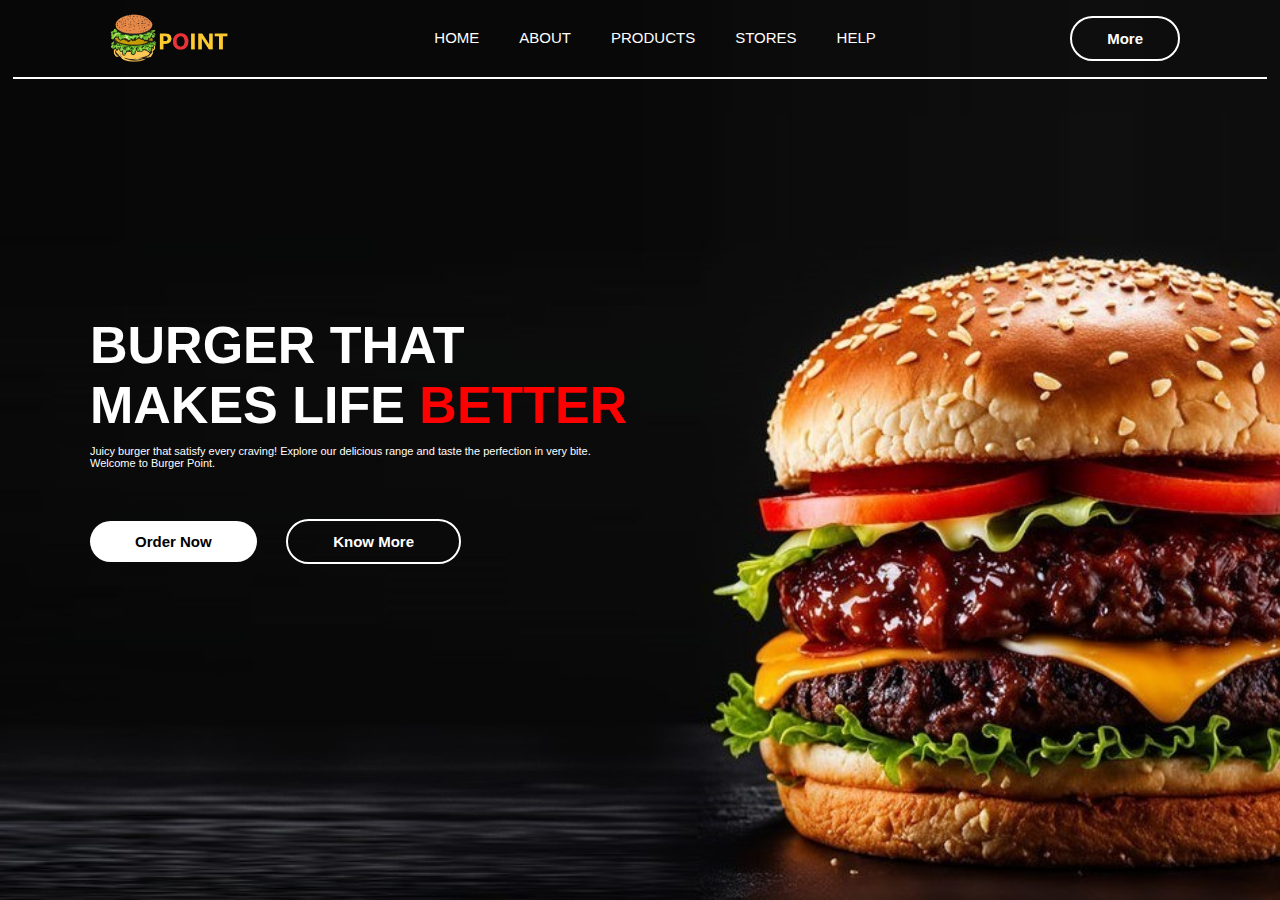
<file: Burger Point/index.html>
<!DOCTYPE html>
<html lang="en">
<head>
    <meta charset="UTF-8">
    <meta name="viewport" content="width=device-width, initial-scale=1.0">
    <title>FAST Code - Burger Point</title>
    <link rel="stylesheet" href="style.css">
</head>
<body>
    <div class="hero">
        <nav>
            <img src="./images/burger_logo.png"  class="logo">

            <ul>
                <li><a href="#">Home</a></li>
                <li><a href="#">About</a></li>
                <li><a href="#">Products</a></li>
                <li><a href="#">stores</a></li>
                <li><a href="#">Help</a></li>
            </ul>

            <button>More</button>
        </nav>

        <div class="content">
            <h2>Burger that <br> makes life <span>Better</span> </h2>
            <p>Juicy burger that satisfy every craving! Explore our delicious range and taste the perfection in very bite. <br> Welcome to Burger Point.</p>

            <button>Order Now</button>
            <button class="know_more">Know More</button>
        </div>
    </div>

    </div>
</body>
</html>
</file>
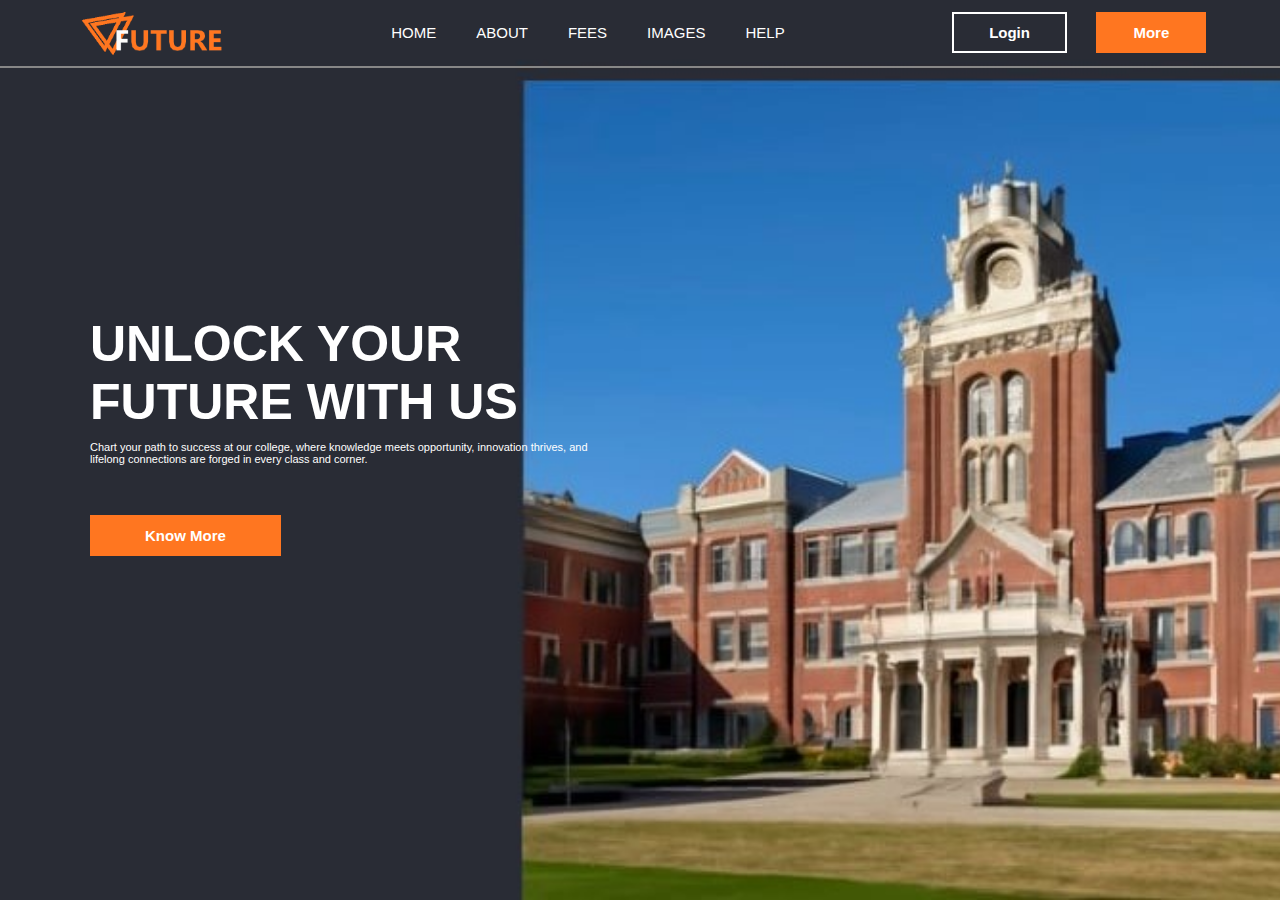
<file: Future/index.html>
<!DOCTYPE html>
<html lang="en">
<head>
    <meta charset="UTF-8">
    <meta name="viewport" content="width=device-width, initial-scale=1.0">
    <title>FAST Code - Future</title>
    <link rel="stylesheet" href="style.css">
</head>
<body>
    <div class="hero">
        <nav>
            <img src="./images/future_logo.png"  class="logo">

            <ul>
                <li><a href="#">Home</a></li>
                <li><a href="#">About</a></li>
                <li><a href="#">Fees</a></li>
                <li><a href="#">Images</a></li>
                <li><a href="#">Help</a></li>
            </ul>

            <div>
                <button class="login">Login</button>
                <button>More</button>
            </div>
        </nav>

        <div class="content">
            <h2>Unlock Your <br> Future With us</h2>
            <p>Chart your path to success at our college, where knowledge meets opportunity, innovation thrives, and <br> lifelong connections are forged in every class and corner.</p>

            <button>Know More</button>
        </div>
    </div>
</body>
</html>
</file>
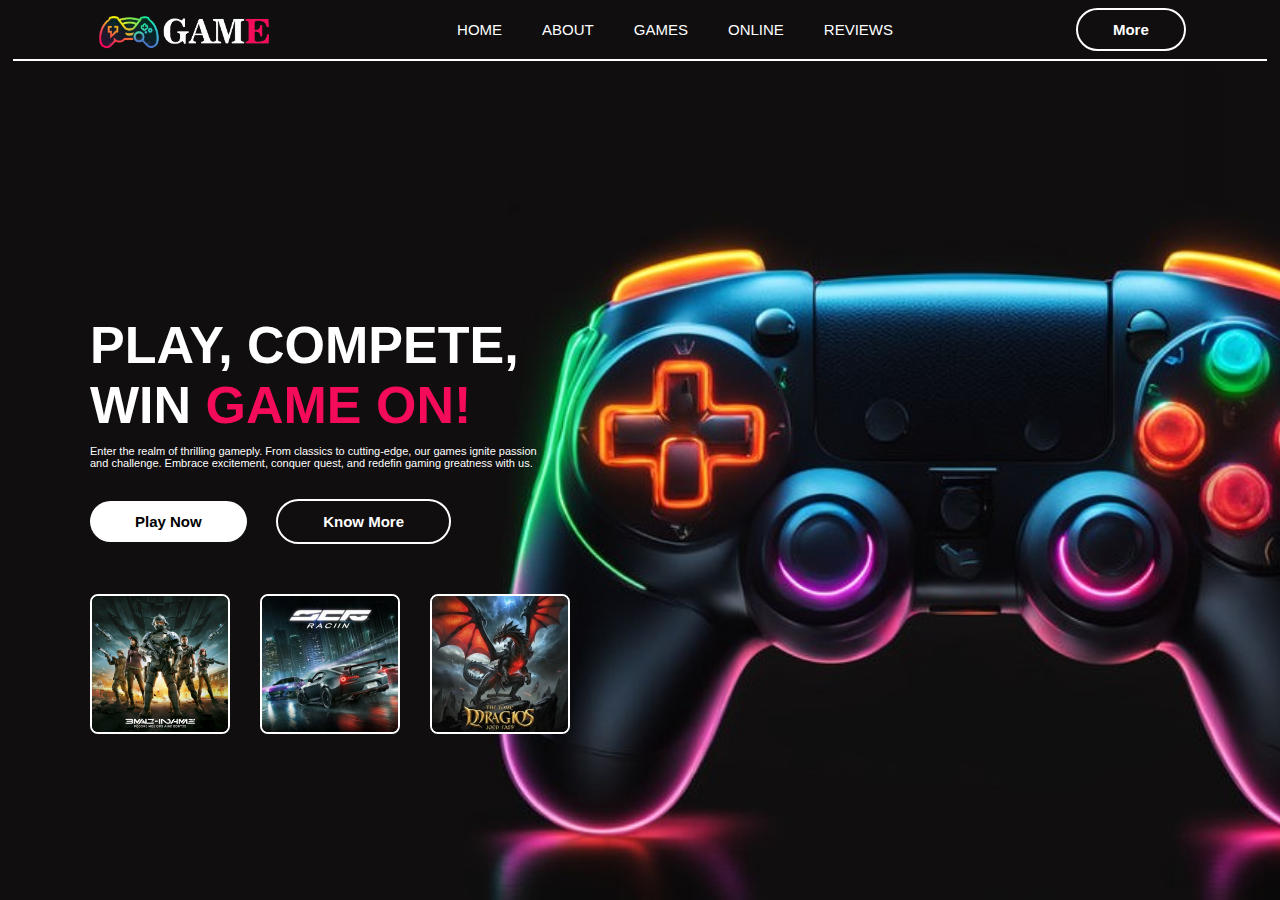
<file: Game/index.html>
<!DOCTYPE html>
<html lang="en">
<head>
    <meta charset="UTF-8">
    <meta name="viewport" content="width=device-width, initial-scale=1.0">
    <title>FAST Code - Game</title>
   <link rel="stylesheet" href="style.css">
</head>
<body>
    <div class="hero">
        <nav>
            <img src="./images/game_logo.png"  class="logo">

            <ul>
                <li><a href="#">Home</a></li>
                <li><a href="#">About</a></li>
                <li><a href="#">Games</a></li>
                <li><a href="#">Online</a></li>
                <li><a href="#">Reviews</a></li>
            </ul>

            <button>More</button>
        </nav>

        <div class="content">
            <h2>Play, Compete, <br> Win <span>Game On!</span> </h2>
            <p>Enter the realm of thrilling gameply. From classics to cutting-edge, our games ignite passion <br> and challenge. Embrace excitement, conquer quest, and redefin gaming greatness with us.</p>

            <button>Play Now</button>
            <button class="know_more">Know More</button>

            <div class="games">
                <img src="./images/game_a.jpeg" alt="">
                <img src="./images/game_b.jpeg" alt="">
                <img src="./images/game_c.jpeg" alt="">
            </div>
        </div>
    </div>
</body>
</html>
</file>
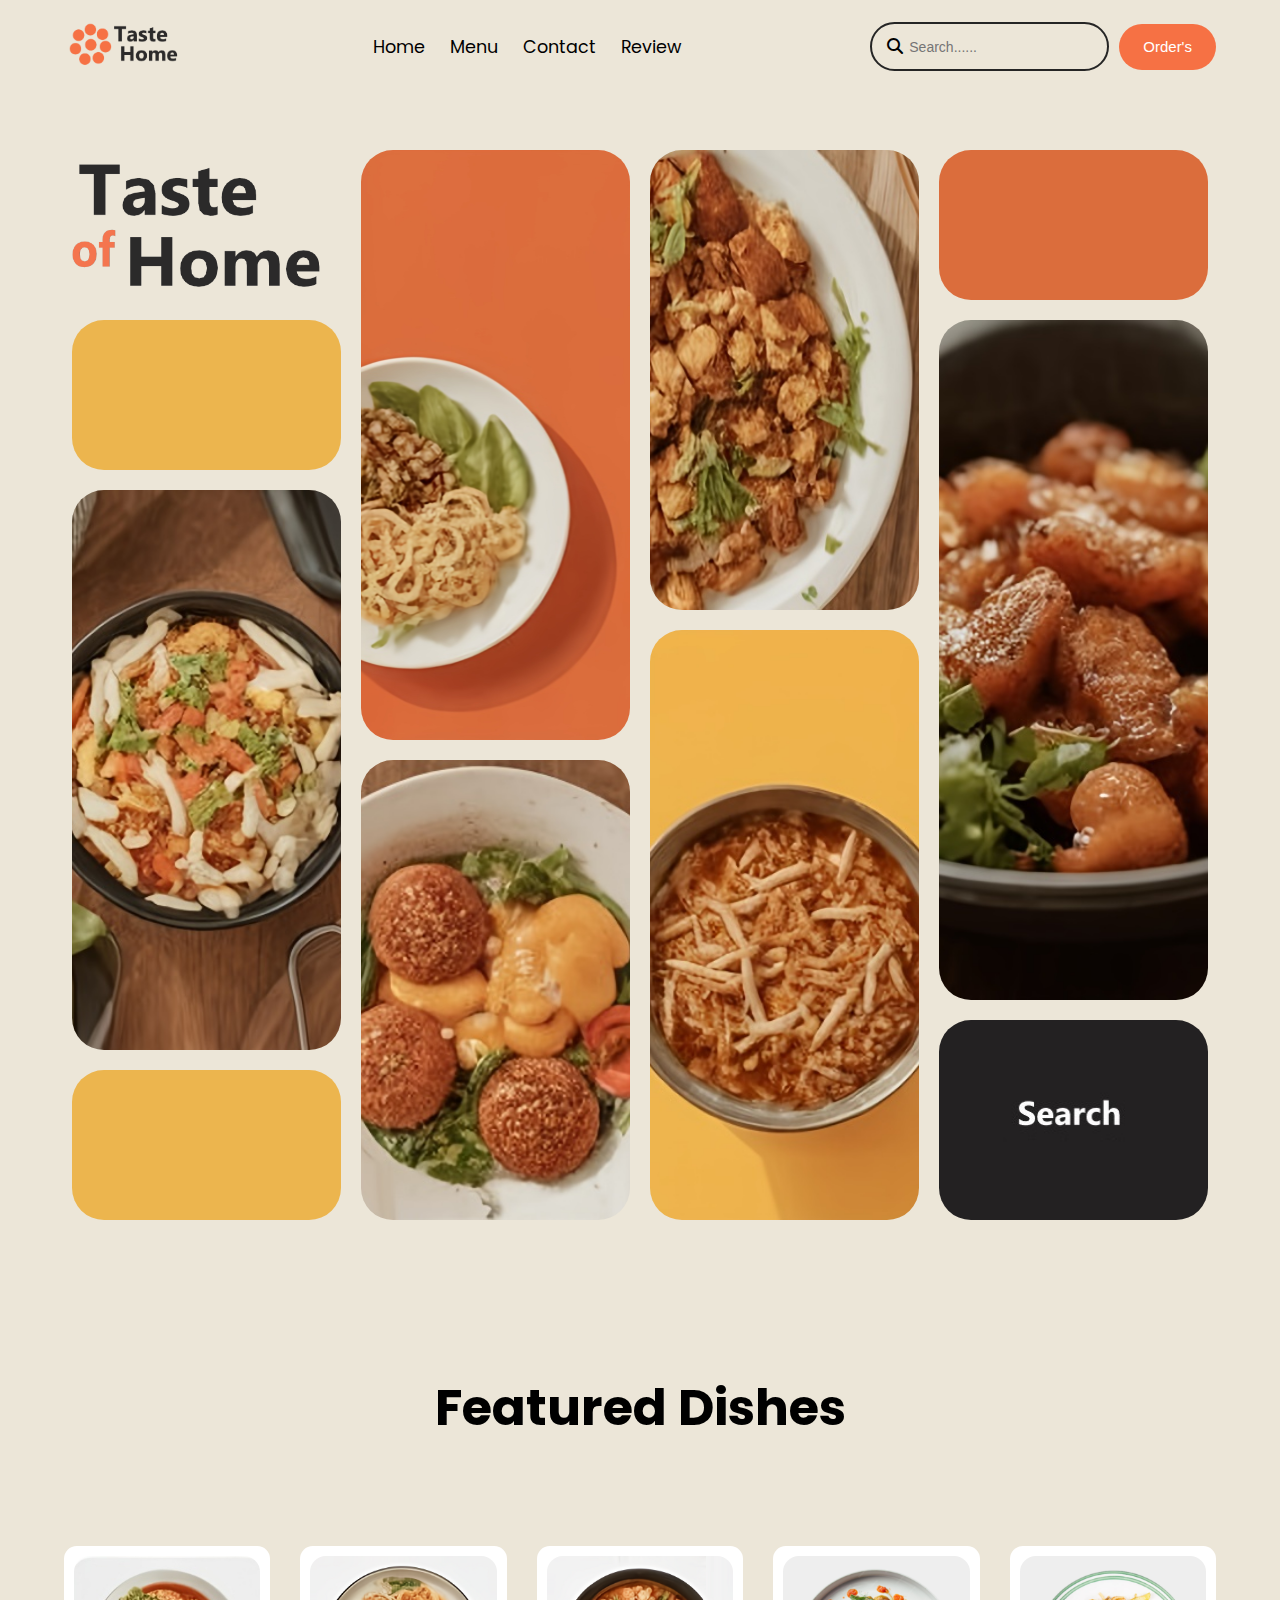
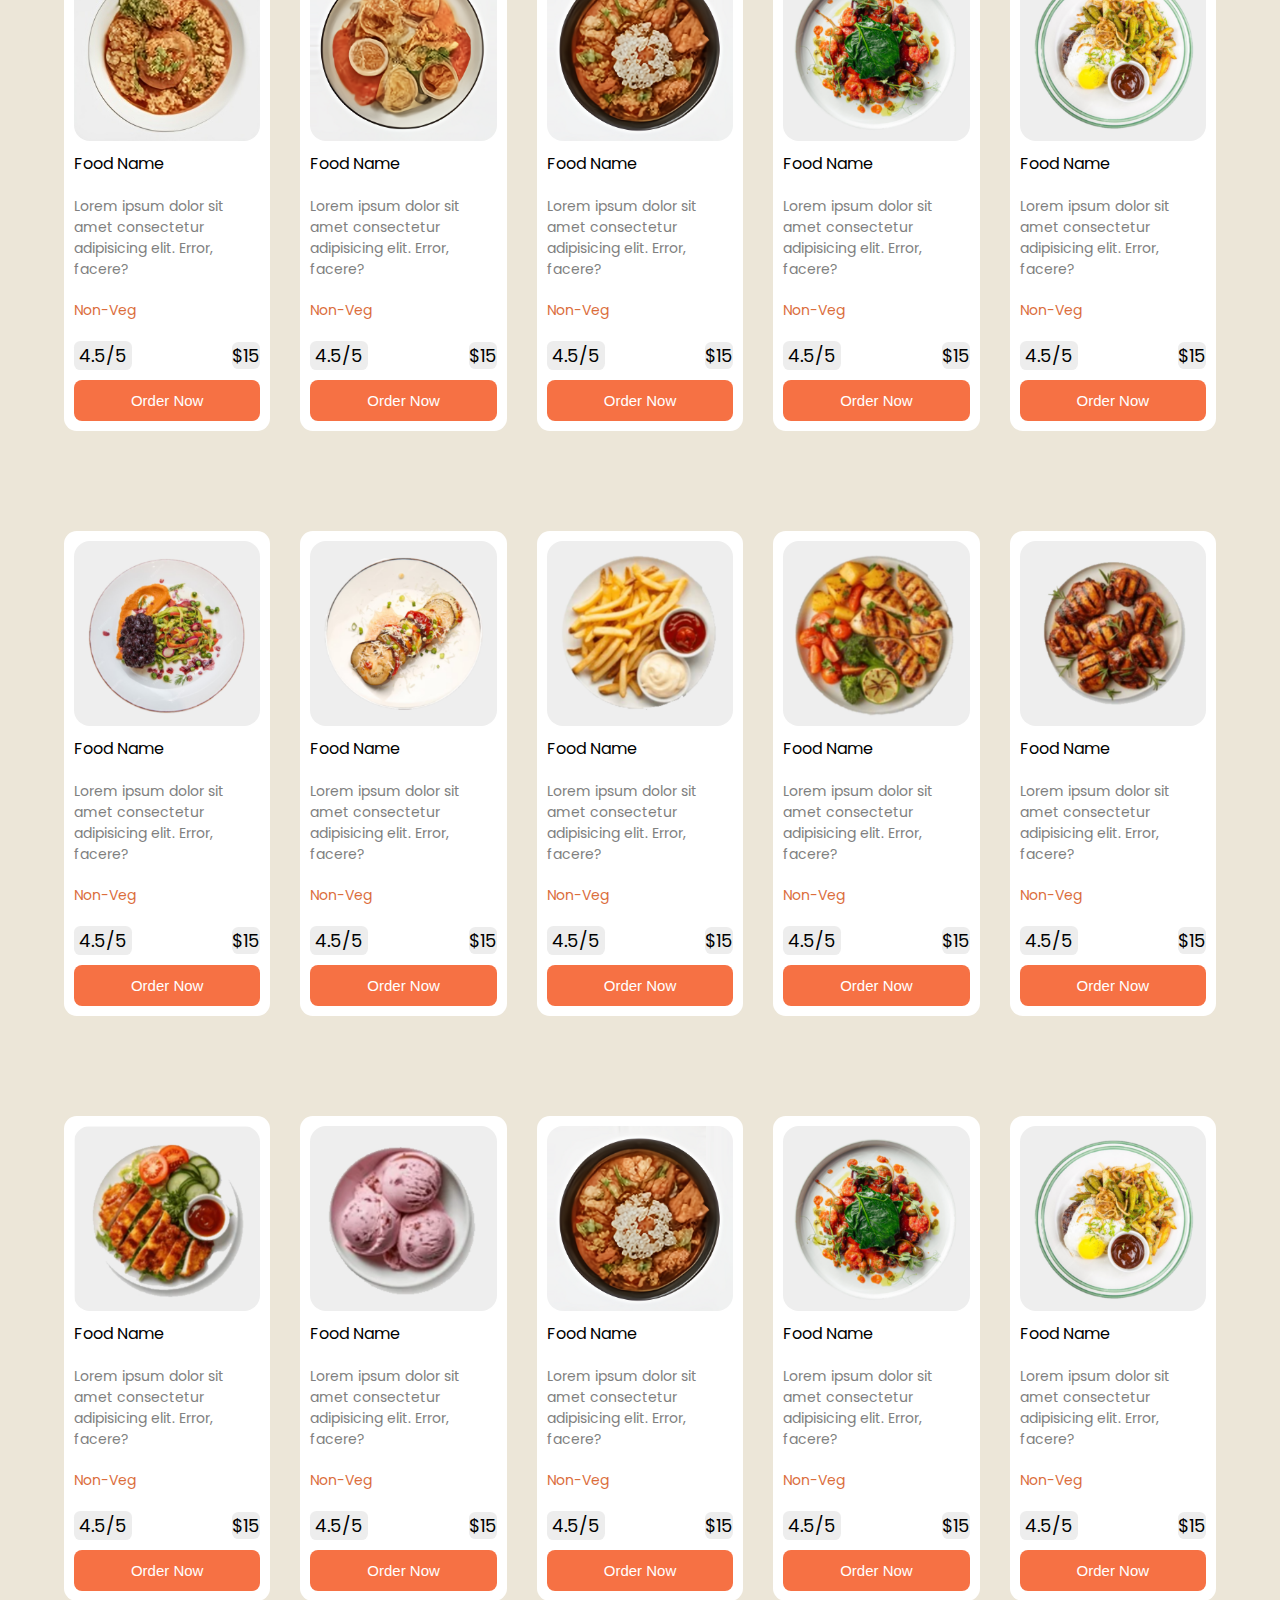
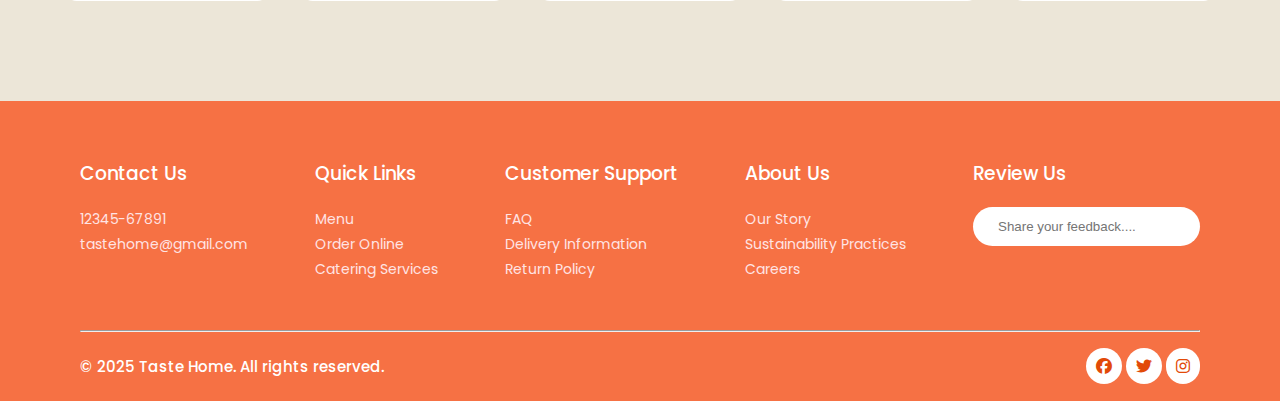
<file: Taste Home/index.html>
<!DOCTYPE html>
<html lang="en">
  <head>
    <meta charset="UTF-8" />
    <meta name="viewport" content="width=device-width, initial-scale=1.0" />
    <title>Fast Code - Taste Home</title>
    
    <!----- CDN link of Font Awesome for Icon ----->
    <link rel="stylesheet" href="https://cdnjs.cloudflare.com/ajax/libs/font-awesome/6.7.2/css/all.min.css">

    <!-- Custome Stylesheet -->
     <link rel="stylesheet" href="style.css">
  </head>
  <body>
    <div class="app">
      <!-- Header Start -->

      <header class="header">
        <a href="#" class="logo"><img src="images/logo.png" alt=""></a>
        <nav class="navbar">
          <a href="#">Home</a>
          <a href="#">Menu</a>
          <a href="#">Contact</a>
          <a href="#">Review</a>
        </nav>

        <div class="right-side-nav">
          <div class="search-box">
            <i class="fas fa-search"></i>
            <input type="search" placeholder="Search......">
          </div>
          <button>Order's</button>
        </div>
      </header>
      <!-- Header Ends -->

      <!-- Home Section Starts -->

      <main>
        <section class="home">
          <div class="boxes-wrapper">
            <div class="boxes">
              <div class="box box-1"></div>
              <div class="box box-2"></div>
              <div class="box box-3"></div>
              <div class="box box-4"></div>
              <div class="box box-5"></div>
              <div class="box box-6"></div>
              <div class="box box-7"></div>
              <div class="box box-8"></div>
              <div class="box box-9"></div>
              <div class="box box-10"></div>
              <div class="box box-11"></div>
            </div>
          </div>
        </section>
      </main>

      <!-- Home Section Ends -->

      <!-- Menu Section Starts -->

      <section class="menu">
        <h2>Featured Dishes</h2>
        <div class="food-items ">

          <div class="food-item">
            <img src="./images/item_1.jpeg" alt="food" class="food-img">
            <p class="food-name">Food Name</p>
            <p class="about-food">
              Lorem ipsum dolor sit amet consectetur adipisicing elit. Error, facere?
            </p>
            <p class="food-status">Non-Veg</p>
            <div class="food-info">
              <p class="food-rating">4.5/5</p>
              <p class="food-price">$15</p>
            </div>
            <button>Order Now</button>
          </div>

           <div class="food-item">
            <img src="./images/item_2.png" alt="food" class="food-img">
            <p class="food-name">Food Name</p>
            <p class="about-food">
              Lorem ipsum dolor sit amet consectetur adipisicing elit. Error, facere?
            </p>
            <p class="food-status">Non-Veg</p>
            <div class="food-info">
              <p class="food-rating">4.5/5</p>
              <p class="food-price">$15</p>
            </div>
            <button>Order Now</button>
          </div>

           <div class="food-item">
            <img src="./images/item_3.png" alt="food" class="food-img">
            <p class="food-name">Food Name</p>
            <p class="about-food">
              Lorem ipsum dolor sit amet consectetur adipisicing elit. Error, facere?
            </p>
            <p class="food-status">Non-Veg</p>
            <div class="food-info">
              <p class="food-rating">4.5/5</p>
              <p class="food-price">$15</p>
            </div>
            <button>Order Now</button>
          </div>

           <div class="food-item">
            <img src="./images/item_4.png" alt="food" class="food-img">
            <p class="food-name">Food Name</p>
            <p class="about-food">
              Lorem ipsum dolor sit amet consectetur adipisicing elit. Error, facere?
            </p>
            <p class="food-status">Non-Veg</p>
            <div class="food-info">
              <p class="food-rating">4.5/5</p>
              <p class="food-price">$15</p>
            </div>
            <button>Order Now</button>
          </div>

           <div class="food-item">
            <img src="./images/item_5.png" alt="food" class="food-img">
            <p class="food-name">Food Name</p>
            <p class="about-food">
              Lorem ipsum dolor sit amet consectetur adipisicing elit. Error, facere?
            </p>
            <p class="food-status">Non-Veg</p>
            <div class="food-info">
              <p class="food-rating">4.5/5</p>
              <p class="food-price">$15</p>
            </div>
            <button>Order Now</button>
          </div>

        </div>

         <div class="food-items">

          <div class="food-item">
            <img src="./images/item_6.png" alt="food" class="food-img">
            <p class="food-name">Food Name</p>
            <p class="about-food">
              Lorem ipsum dolor sit amet consectetur adipisicing elit. Error, facere?
            </p>
            <p class="food-status">Non-Veg</p>
            <div class="food-info">
              <p class="food-rating">4.5/5</p>
              <p class="food-price">$15</p>
            </div>
            <button>Order Now</button>
          </div>

           <div class="food-item">
            <img src="./images/item_7.png" alt="food" class="food-img">
            <p class="food-name">Food Name</p>
            <p class="about-food">
              Lorem ipsum dolor sit amet consectetur adipisicing elit. Error, facere?
            </p>
            <p class="food-status">Non-Veg</p>
            <div class="food-info">
              <p class="food-rating">4.5/5</p>
              <p class="food-price">$15</p>
            </div>
            <button>Order Now</button>
          </div>

           <div class="food-item">
            <img src="./images/item_8.png" alt="food" class="food-img">
            <p class="food-name">Food Name</p>
            <p class="about-food">
              Lorem ipsum dolor sit amet consectetur adipisicing elit. Error, facere?
            </p>
            <p class="food-status">Non-Veg</p>
            <div class="food-info">
              <p class="food-rating">4.5/5</p>
              <p class="food-price">$15</p>
            </div>
            <button>Order Now</button>
          </div>

           <div class="food-item">
            <img src="./images/item_9.png" alt="food" class="food-img">
            <p class="food-name">Food Name</p>
            <p class="about-food">
              Lorem ipsum dolor sit amet consectetur adipisicing elit. Error, facere?
            </p>
            <p class="food-status">Non-Veg</p>
            <div class="food-info">
              <p class="food-rating">4.5/5</p>
              <p class="food-price">$15</p>
            </div>
            <button>Order Now</button>
          </div>

           <div class="food-item">
            <img src="./images/item_10.png" alt="food" class="food-img">
            <p class="food-name">Food Name</p>
            <p class="about-food">
              Lorem ipsum dolor sit amet consectetur adipisicing elit. Error, facere?
            </p>
            <p class="food-status">Non-Veg</p>
            <div class="food-info">
              <p class="food-rating">4.5/5</p>
              <p class="food-price">$15</p>
            </div>
            <button>Order Now</button>
          </div>

        </div>

         <div class="food-items">

          <div class="food-item">
            <img src="./images/item_11.png" alt="food" class="food-img">
            <p class="food-name">Food Name</p>
            <p class="about-food">
              Lorem ipsum dolor sit amet consectetur adipisicing elit. Error, facere?
            </p>
            <p class="food-status">Non-Veg</p>
            <div class="food-info">
              <p class="food-rating">4.5/5</p>
              <p class="food-price">$15</p>
            </div>
            <button>Order Now</button>
          </div>

           <div class="food-item">
            <img src="./images/item_12.png" alt="food" class="food-img">
            <p class="food-name">Food Name</p>
            <p class="about-food">
              Lorem ipsum dolor sit amet consectetur adipisicing elit. Error, facere?
            </p>
            <p class="food-status">Non-Veg</p>
            <div class="food-info">
              <p class="food-rating">4.5/5</p>
              <p class="food-price">$15</p>
            </div>
            <button>Order Now</button>
          </div>

           <div class="food-item">
            <img src="./images/item_3.png" alt="food" class="food-img">
            <p class="food-name">Food Name</p>
            <p class="about-food">
              Lorem ipsum dolor sit amet consectetur adipisicing elit. Error, facere?
            </p>
            <p class="food-status">Non-Veg</p>
            <div class="food-info">
              <p class="food-rating">4.5/5</p>
              <p class="food-price">$15</p>
            </div>
            <button>Order Now</button>
          </div>

           <div class="food-item">
            <img src="./images/item_4.png" alt="food" class="food-img">
            <p class="food-name">Food Name</p>
            <p class="about-food">
              Lorem ipsum dolor sit amet consectetur adipisicing elit. Error, facere?
            </p>
            <p class="food-status">Non-Veg</p>
            <div class="food-info">
              <p class="food-rating">4.5/5</p>
              <p class="food-price">$15</p>
            </div>
            <button>Order Now</button>
          </div>

           <div class="food-item">
            <img src="./images/item_5.png" alt="food" class="food-img">
            <p class="food-name">Food Name</p>
            <p class="about-food">
              Lorem ipsum dolor sit amet consectetur adipisicing elit. Error, facere?
            </p>
            <p class="food-status">Non-Veg</p>
            <div class="food-info">
              <p class="food-rating">4.5/5</p>
              <p class="food-price">$15</p>
            </div>
            <button>Order Now</button>
          </div>

        </div>

      </section>

      <!-- Menu Section Ends -->
    </div>

    <!-- Footer Section Starts -->

    <footer>
      <div class="footer-links">
        <div>
          <h3>Contact Us</h3>
          <a href="#">12345-67891</a>
          <a href="#">tastehome@gmail.com</a>
        </div>

        <div>
          <h3>Quick Links</h3>
          <a href="#">Menu</a>
          <a href="#">Order Online</a>
          <a href="#">Catering Services</a>
        </div>

        <div>
          <h3>Customer Support</h3>
          <a href="#">FAQ</a>
          <a href="#">Delivery Information</a>
          <a href="#">Return Policy</a>
        </div>

         <div>
          <h3>About Us</h3>
          <a href="#">Our Story</a>
          <a href="#">Sustainability Practices</a>
          <a href="#">Careers</a>
        </div>

         <div>
          <h3>Review Us</h3>
          <input type="text" placeholder="Share your feedback....">
         </div>      
      </div>
      <hr/>
      <div class="footer-icon">
        <h3>&copy; 2025 Taste Home. All rights reserved.</h3>

        <div>
          <a href="#"><i class="fab fa-facebook"></i></a>
          <a href="#"><i class="fab fa-twitter"></i></a>
          <a href="#"><i class="fab fa-instagram"></i></a>
        </div>
      </div>
    </footer>

    <!-- Footer Section Ends -->
  </body>
</html>
</file>
<file: Burger Point/style.css>
*{
            margin: 0;
            padding: 0;
            box-sizing: border-box;
            text-decoration: none;
            list-style: none;
            font-family: sans-serif;
        }
        .hero{
            min-height: 100vh;
            background: url(./images/burger_back.jpg);
            background-position: center;
            background-size: cover;
            background-repeat: no-repeat;
        }
        nav{
            display: flex;
            align-items: center;
            justify-content: space-around;
            width: 98%;
            padding: 10px 0;
            border-bottom: 2px solid #fff;
            margin: auto;
        }

        .logo{
            width: 140px;
        }

        nav ul {
            display: flex;
            align-items: center;
        }

        nav ul li{
            margin: 0 20px;
        }
        nav ul li a{
            font-size: 15px;
            color: #fff;
            text-transform: uppercase;
        }

        nav ul li a:hover{
            color: red;
            border-bottom: 2px solid red;
            text-shadow: 0 0 10px red;
        }

        nav button{
            padding: 12px 35px;
            background: transparent;
            border: 2px solid #fff;
            color: #fff;
            font-size: 15px;
            font-weight: 600;
            border-radius: 2rem;
            cursor: pointer;
            transition: .3s;
        }
        nav button:hover{
            scale: .8;
            border: 2px solid red;
            color: red;
            box-shadow: 0 0 15px red;
        }
        .content{
            position: absolute;
            top: 35%;
            left: 90px;
        }
        .content h2{
            color: #fff;
            font-size: 52px;
            text-transform: uppercase;
            font-weight: 800;
        }
        .content h2 span{
            color: red;
        }
        p{
            font-size: 11px;
            margin-top: 10px;
            color: #fff;
        }

        .content button{
            padding: 12px 45px;
            margin-top: 50px;
            border: none;
            color: #000;
            background: #fff;
            border-radius: 2rem;
            font-weight: 600;
            font-size: 15px;
            cursor: pointer;
            transition: .3s;
        }
        .content button:hover{
            scale:1.1;
        }
        button.know_more{
            border: 2px solid #fff;
            background: transparent;
            color: #fff;
            margin-left: 25px;
        }
        button.know_more:hover{
            scale: .8;
            border: 2px solid red;
            color: red;
            box-shadow: 0 0 25px red;
        }
</file>
<file: Future/style.css>
* {
     margin: 0;
     padding: 0;
     box-sizing: border-box;
     text-decoration: none;
     list-style: none;
     font-family: sans-serif;
 }

 .hero {
     min-height: 100vh;
     background: url(./images/future_back.jpg);
     background-position: center;
     background-size: cover;
     background-repeat: no-repeat;
 }

 nav {
     display: flex;
     align-items: center;
     justify-content: space-around;
     width: 100%;
     padding: 10px 0;
     margin: auto;
     border-bottom: 2px solid #878787;
 }

 .logo {
     width: 150px;
 }

 nav ul {
     display: flex;
     align-items: center;
 }

 nav ul li {
     margin: 0 20px;
 }

 nav ul li a {
     font-size: 15px;
     color: #fff;
     text-transform: uppercase;
 }

 nav ul li a:hover {
     color: #ff7620;
     border-bottom: 2px solid #ff7620;
 }

 nav button {
     padding: 10px 35px;
     background: #ff7620;
     border: 2px solid #ff7620;
     font-size: 15px;
     font-weight: 600;
     color: #fff;
     cursor: pointer;
     transition: .3s;
 }

 nav button:hover {
     scale: .8;
 }

 .login {
     background: transparent;
     border: 2px solid #fff;
     margin-right: 25px;
 }

 .login:hover {
     background: #ff7620;
     color: #ffffff;
     border-color: #ff7620;
 }

 .content {
     position: absolute;
     top: 35%;
     left: 90px;
 }

 h2 {
     font-size: 50px;
     color: #fff;
     text-transform: uppercase;
     font-weight: 800;
 }

 p {
     color: #fff;
     font-size: 11px;
     margin-top: 10px;
 }

 .content button {
     background: #ff7620;
     border: none;
     padding: 12px 55px;
     color: #fff;
     font-size: 15px;
     font-weight: 600;
     margin-top: 50px;
     cursor: pointer;
     transition: .3s;
 }

 .content button:hover {
     scale: .8;
 }
</file>
<file: Game/style.css>
*{
            margin: 0;
            padding: 0;
            box-sizing: border-box;
            text-decoration: none;
            list-style: none;
            font-family: sans-serif;
        }

        .hero{
            min-height: 100vh;
            background: url(./images/game_back.jpg);
            background-position: center;
            background-size: cover;
            background-repeat: no-repeat;
        }
        nav{
            display: flex;
            align-items: center;
            justify-content: space-around;
            width: 98%;
            margin: auto;
            padding: 8px 0;
            border-bottom: 2px solid #fff;
        }

        .logo{
            width: 180px;
        }

        nav ul{
            display: flex;
            align-items: center;
        }

        nav ul li{
            margin: 0 20px;
        }

        nav ul li a{
            font-size: 15px;
            color: #fff;
            text-transform: uppercase;
        }

        nav ul li a:hover{
            color: #f40b5a;
            border-bottom: 2px solid #f40b5a;
        }
        nav button{
            padding: 11px 35px;
            border: 2px solid #fff;
            background: transparent;
            border-radius :2rem;
            font-size: 15px;
            font-weight: 600;
            color: #fff;
            cursor: pointer;
            transition: .3s;
        }

        nav button:hover{
            border-color: #f40b5a;
            color: #f40b5a;
            box-shadow: 0 0 20px #f40b5a;
            scale: .8;
        }
        .content{
            position: absolute;
            top: 35%;
            left: 90px;
        }
        h2{
            color: #fff;
            font-size: 52px;
            text-transform: uppercase;
            font-weight: 800;
        }

        h2 span{
            color: #f40b5a;
        }
        p{
            font-size: 11px ;
            margin-top: 10px;
            color: #fff;
        }
        .content button{
            margin-top: 30px;
            padding: 12px 45px;
            background: #fff;
            border: none;
            font-size: 15px;
            font-weight: 600;
            cursor: pointer;
            border-radius: 2rem;
            transition: .3s;
        }

        .content button:hover{
            scale: .8;
        }

        .content button.know_more{
            border: 2px solid #fff;
            color: #fff;
            background: transparent;
            margin-left: 25px;
        }

        .content button.know_more:hover{
            border-color: #f40b5a;
            color: #f40b5a;
            box-shadow: 0 0 30px #f40b5a;
            scale: 1.1;
        }

        .games{
            display: flex;
            margin-top: 50px;
            gap: 30px;
        }

        .games img{
            width: 140px;
            border: 2px solid #fff;
            border-radius: .5rem;
            transition: .3s;
        }
        
        .games img:hover{
            border-color: #f40b5a;
            scale: 1.2;
            box-shadow: 0 0 20px #f40b5a;
        }
</file>
<file: Taste Home/style.css>
@import url('https://fonts.googleapis.com/css2?family=Dosis:wght@200..800&family=Outfit:wght@100..900&family=Poppins:ital,wght@0,100;0,200;0,300;0,400;0,500;0,600;0,700;0,800;0,900;1,100;1,200;1,300;1,400;1,500;1,600;1,700;1,800;1,900&family=Roboto+Condensed:ital,wght@0,100..900;1,100..900&family=Ubuntu:ital,wght@0,300;0,400;0,500;0,700;1,300;1,400;1,500;1,700&display=swap');

body {
    margin: 0;
    box-sizing: border-box;
    font-family: 'Poppins', serif;
    background: #ece6d8;
}

.app {
    width: 90%;
    margin: auto;
}

section {
    margin-top: 13%;
}

header .logo img {
    width: 120px;
}

header {
    display: flex;
    justify-content: space-between;
    align-items: center;
    padding: 20px 0;
    position: fixed;
    top: 0;
    width: 90%;
    background: #ece6d8;
    z-index: 10000;
}

nav.navbar {
    display: flex;
    align-items: center;
    gap: 25px;
}

nav.navbar a {
    font-size: clamp(.9rem, 1.5vw, 1.1rem);
    color: #000;
    text-transform: capitalize;
    text-decoration: none;
    transition: color .3s ease;
}

nav.navbar a:hover {
    color: #f67144;
}

.right-side-nav {
    display: flex;
    align-items: center;
    gap: 10px;
}

.right-side-nav input {
    background: transparent;
    font-size: 14px;
    border: none;
    outline: none;
}

.search-box {
    border: 2px solid #252525;
    border-radius: 2rem;
    padding: 10px 15px;
}

.right-side-nav button {
    padding: 0.9rem 1.5rem;
    background: #f67144;
    border: none;
    color: #fff;
    font-size: 15px;
    border-radius: 2rem;
    cursor: pointer;
    transition: scale .3s ease;
}

.right-side-nav button:hover {
    scale: 0.9;
}

/* Home Section */


section.home .boxes {
    display: grid;
    grid-template-areas:
        "bx-1 bx-2 bx-3 bx-4"
        "bx-5 bx-2 bx-3 bx-6"
        "bx-7 bx-2 bx-3 bx-6"
        "bx-7 bx-2 bx-8 bx-6"
        "bx-7 bx-2 bx-8 bx-6"
        "bx-7 bx-10 bx-8 bx-6"
        "bx-7 bx-10 bx-8 bx-11"
        "bx-9 bx-10 bx-8 bx-11";
        gap: 20px;
        justify-content: center;
        flex-wrap: wrap;
}

.box {
    border-radius: 2rem;
    width: clamp(12.5rem, 21vw, 25rem);
    transition: .4s;
}
.box:hover{
    scale: 0.9;
}

.box-1 {
    grid-area: bx-1;
    background: url(images/bx_1.png);
    background-size: cover;
    background-position: center;
    background-repeat: no-repeat;
    border-radius: 0rem;

}

.box-2 {
    grid-area: bx-2;
    height: 590px;
    background: url(images/bx_2.jpeg);
    background-size: cover;
    background-position: center;
    background-repeat: no-repeat;
}

.box-3 {
    grid-area: bx-3;
    height: 460px;
    background: url(images/bx_3.jpeg);
    background-size: cover;
    background-position: center;
    background-repeat: no-repeat;
}

.box-4 {
    grid-area: bx-4;
    height: 150px;
    background: #db6d3c;
}

.box-5 {
    grid-area: bx-5;
    height: 150px;
    background: #ecb54e;
}

.box-6 {
    grid-area: bx-6;
    height: 680px;
    background: url(images/bx_6.jpeg);
    background-size: cover;
    background-position: center;
    background-repeat: no-repeat;
}

.box-7 {
    grid-area: bx-7;
    height: 560px;
    background: url(images/bx_7.jpeg);
    background-size: cover;
    background-position: center;
    background-repeat: no-repeat;
}

.box-8 {
    grid-area: bx-8;
    height: 590px;
    background: url(images/bx_8.jpeg);
    background-size: cover;
    background-position: center;
    background-repeat: no-repeat;
}

.box-9 {
    grid-area: bx-9;
    height: 150px;
    background: #ecb54e;
}

.box-10 {
    grid-area: bx-10;
    height: 460px;
    background: url(images/bx_10.jpeg);
    background-size: cover;
    background-position: center;
    background-repeat: no-repeat;
}

.box-11 {
    grid-area: bx-11;
    height: 200px;
    background: url(images/bx_11.jpg);
    background-size: cover;
    background-position: center;
    background-repeat: no-repeat;
}
.boxes-wrapper{
    overflow-x:auto;
}

section.menu h2{
    text-align: center;
    font-size: 50px;
    padding: 0;
}
.food-items{
    display: flex;
    gap: 30px;
    margin: 100px 0;
}

.food-items p{
    margin: 10px 0;
}

.food-item {
    background: #fff;
    width: 250px;
    padding: 10px;
    display: flex;
    flex-direction: column;
    border-radius: .8rem;
}
.food-item img{
    width: 100%;
    border-radius: 1rem;
}
.food-item .about-food{
    font-size: 14px;
    color: gray;
}

.food-status{
    color: #db6d3c;
    font-size: 14px;
}
.food-info{
    display: flex;
    justify-content: space-between;
    align-items: center;
}

.food-info p{
    background: #ededed;
    border-radius: 0.4rem;
    font-size: 18px;
}
.food-info .food-rating{
    padding:1px 5px ;
}

.food-item button{
    padding: 12px 0;
    border-radius: .5rem;
    background: #f67144;
    border: none;
    color: #fff;
    font-size: 15px;
    transition: .3s;
}
.food-item button:hover{
    scale: .9;
}

/* Footer Starts */

footer{
    background: #f67144;
    height: 300px;
    padding: 0 80px;
}

footer h3{
    color: #fff;
    font-weight: 500;
}

.footer-links{
    display: flex;
    justify-content: space-between;
    padding: 40px 0;
}

.footer-links a{
    text-decoration: none;
    color: #ffe4e4;
    font-size: 14px;
    margin: 2px 0;
}

.footer-links div{
    display: flex;
    flex-direction: column;
}

.footer-links div input{
    border: none;
    padding: 12px 25px;
    border-radius: 2rem;
}

.footer-icon{
    display: flex;
    justify-content: space-between;
    align-items: center;
}

.footer-icon h3{
    font-size: 15px;
}

.footer-icon i{
    color: #e24a08;
    background: #fff;
    padding: 10px;
    border-radius: 2rem;
    text-align: center;
}
</file>
